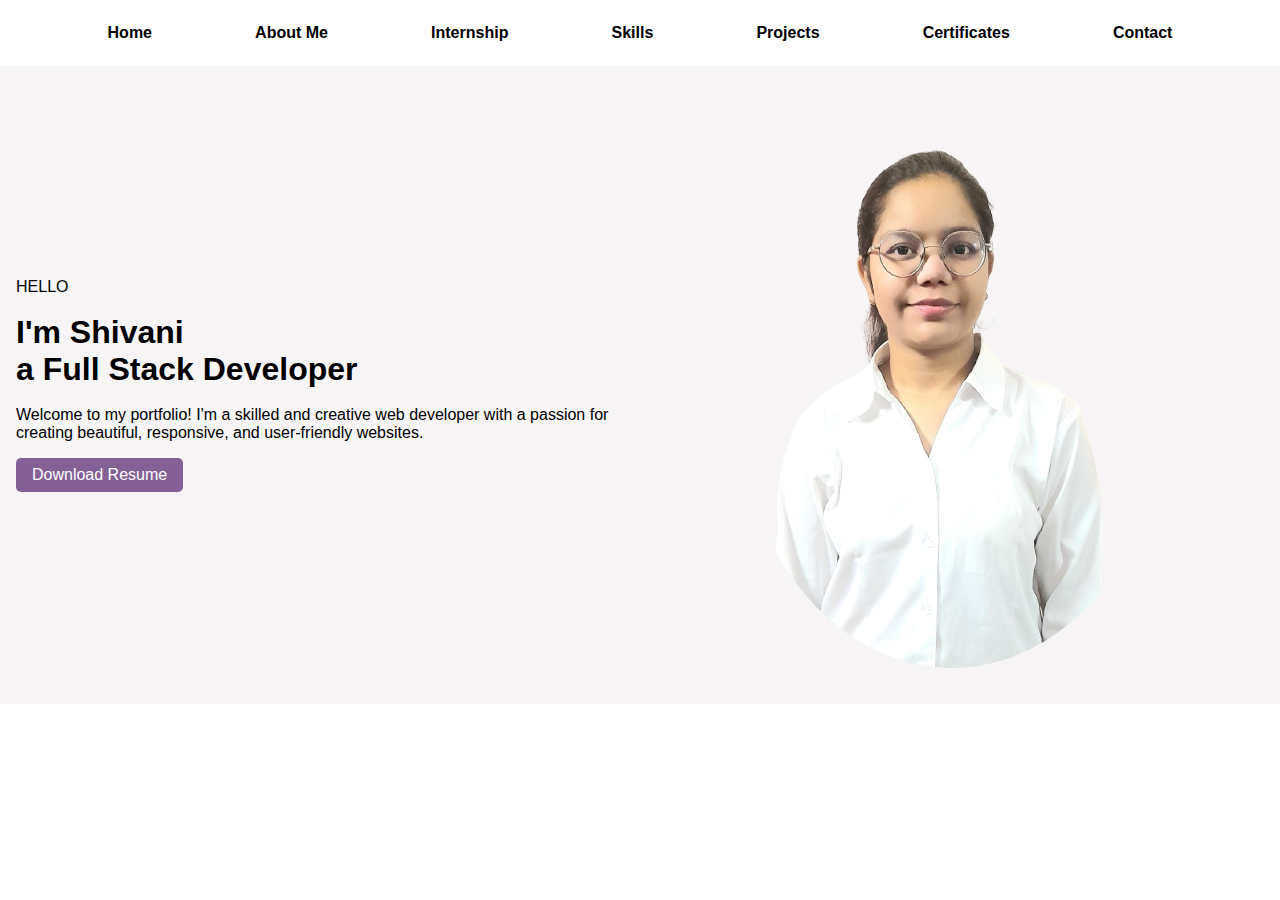
<file: MY_portfolio_Code/index.html>
<!DOCTYPE html>
<html lang="en">
<head>
    <meta charset="UTF-8">
    <meta name="viewport" content="width=device-width, initial-scale=1.0">
    <title>Shivani Rathore's Portfolio</title>
    <link rel="stylesheet" href="style.css">
</head>

<body>
    <header>
        <nav>
            <ul class="nav-links">
                
                <li><a href="index.html">Home</a></li>
                <li><a href="about.html">About Me</a></li>
                <li><a href="internship.html">Internship</a></li>
                <li><a href="skills.html">Skills</a></li>
                <li><a href="projects.html">Projects</a></li>
                <li><a href="certificates.html">Certificates</a></li>
                <li><a href="contact.html">Contact</a></li>
            </ul>
        </nav>
    </header>
    <main>
        <section id="home" class="intro-section">
            <div class="content">
                <p>HELLO</p>
                <br>
          <h1>
            I'm <span>Shivani<br />a</span> Full Stack  Developer
          </h1>
          <br>
          <p>
            Welcome to my  portfolio! I'm  a skilled and
            creative web developer with a passion for creating beautiful,
            responsive, and user-friendly websites.
          </p>
                <a href="assets/Shivani_Rathore_Resume.pdf" class="resume-button" download>Download Resume</a>
            </div>
            <div class="image">
                <img src="assets/profile.jpg" alt="Shivani Rathore">
            </div>
        </section>
    </main>
</body>
</html>
</file>
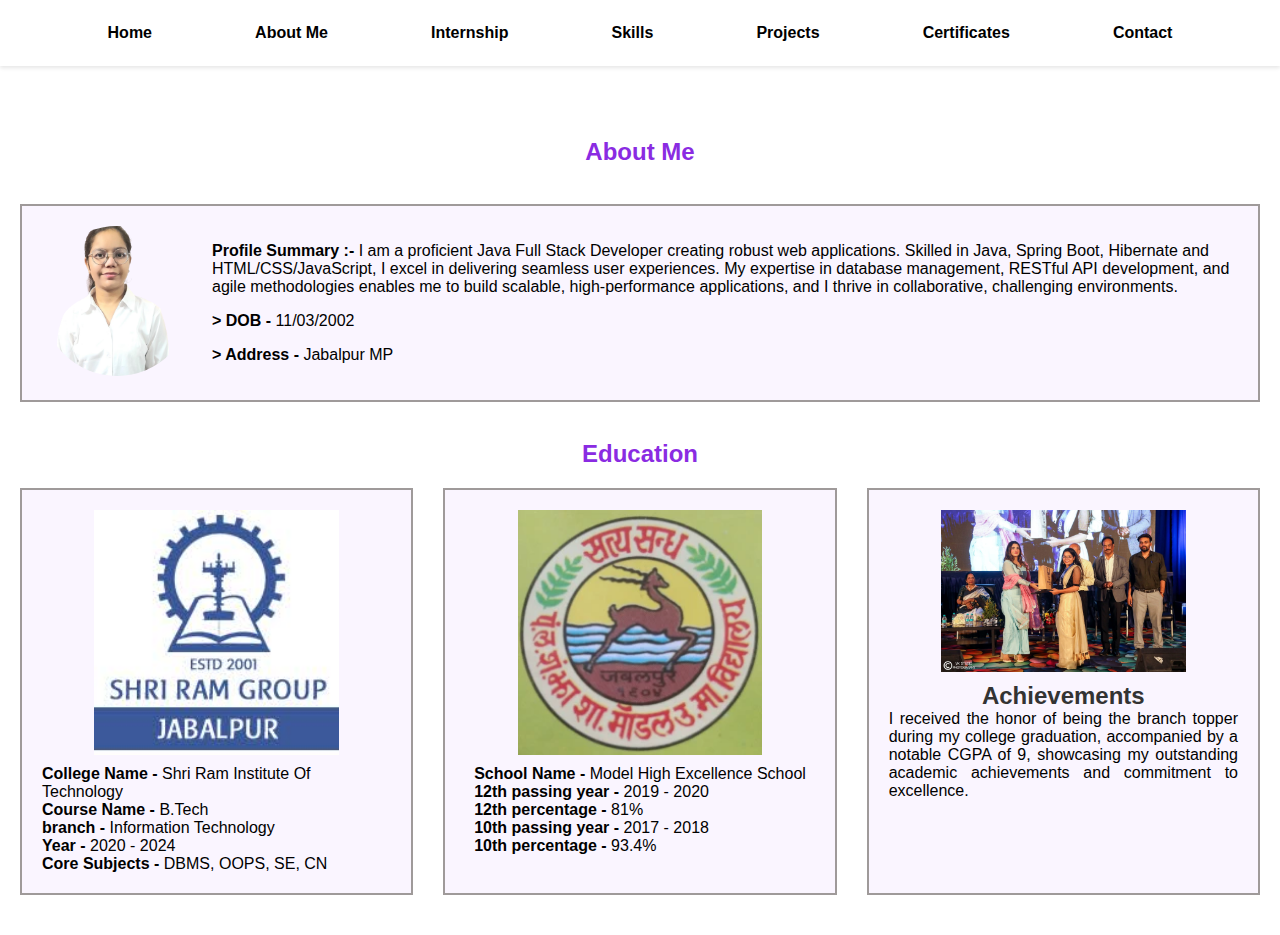
<file: MY_portfolio_Code/about.html>
<!DOCTYPE html>
<html lang="en">
<head>
    <meta charset="UTF-8">
    <meta name="viewport" content="width=device-width, initial-scale=1.0">
    <title>Portfolio - About Me</title>
    <link rel="stylesheet" href="style.css">
</head>

<body>
  <header>
        <nav>
            <ul class="nav-links">
                
                <li><a href="index.html">Home</a></li>
                <li><a href="about.html">About Me</a></li>
                <li><a href="internship.html">Internship</a></li>
                <li><a href="skills.html">Skills</a></li>
                <li><a href="projects.html">Projects</a></li>
                <li><a href="certificates.html">Certificates</a></li>
                <li><a href="contact.html">Contact</a></li>
            </ul>
        </nav>
    </header>
    <br>
    <br>
    <!-- My Info Section -->
     <br>
     <br>
     <h2 style="color: blueviolet;"><center><b>About Me</b></center></h2>
     <br>
    <section class="my-info">
        <div class="my-info-box">
            <center><img src="assets/profile.jpg" alt="Your Image" class="my-image"></center>
            <div class="my-details">
                <p><b>Profile Summary :-</b> I am a proficient Java Full Stack Developer creating robust web applications. Skilled in Java, Spring Boot, Hibernate and HTML/CSS/JavaScript, I excel in delivering seamless user experiences. My expertise in database management, RESTful API development, and agile methodologies enables me to build scalable, high-performance applications, and I thrive in collaborative, challenging environments.</p>
                <p> <b> > DOB - </b> 11/03/2002</p>
                <p> <b> > Address - </b> Jabalpur MP</p>
            </div>
        </div>
    </section>
<br>
<h2 style="color: blueviolet;"><center><b>Education</b></center></h2>
    <!-- Academics Section -->
    <section class="academics">
        <div class="academic-item">
            <img src="assets/college_image.jpg" alt="College Image" class="academic-image">
            <div class="academic-info">
                <p><b>College Name - </b> Shri Ram Institute Of Technology</p>
                <p><b>Course Name - </b> B.Tech</p>
                <p><b>branch - </b> Information Technology</p>
                <p><b>Year - </b>2020 - 2024</p>
                <p><b>Core Subjects - </b> DBMS, OOPS, SE, CN</p>
            </div>
        </div>
        <div class="academic-item">
            <img src="assets/school.png" alt="School Image" class="academic-image">
            <div class="academic-info">
                <p><b>School Name - </b> Model High Excellence School</p>
                <p><b>12th passing year - </b> 2019 - 2020</p>
                <p><b>12th percentage - </b> 81%</p>
                <p><b>10th passing year - </b> 2017 - 2018</p>
                <p><b>10th percentage - </b> 93.4%</p>
            </div>
        </div>
        <div class="academic-item">
            <img src="assets/award1.jpg" alt="Achievement Image" class="academic-image">
            <div class="academic-info">
                <h2>Achievements</h2>
                <p align="justify">I received the honor of being the branch topper during my college graduation, accompanied by a notable CGPA of 9, showcasing my outstanding academic achievements and commitment to excellence.</p>
            </div>
        </div>
    </section>
</body>
</html>
</file>
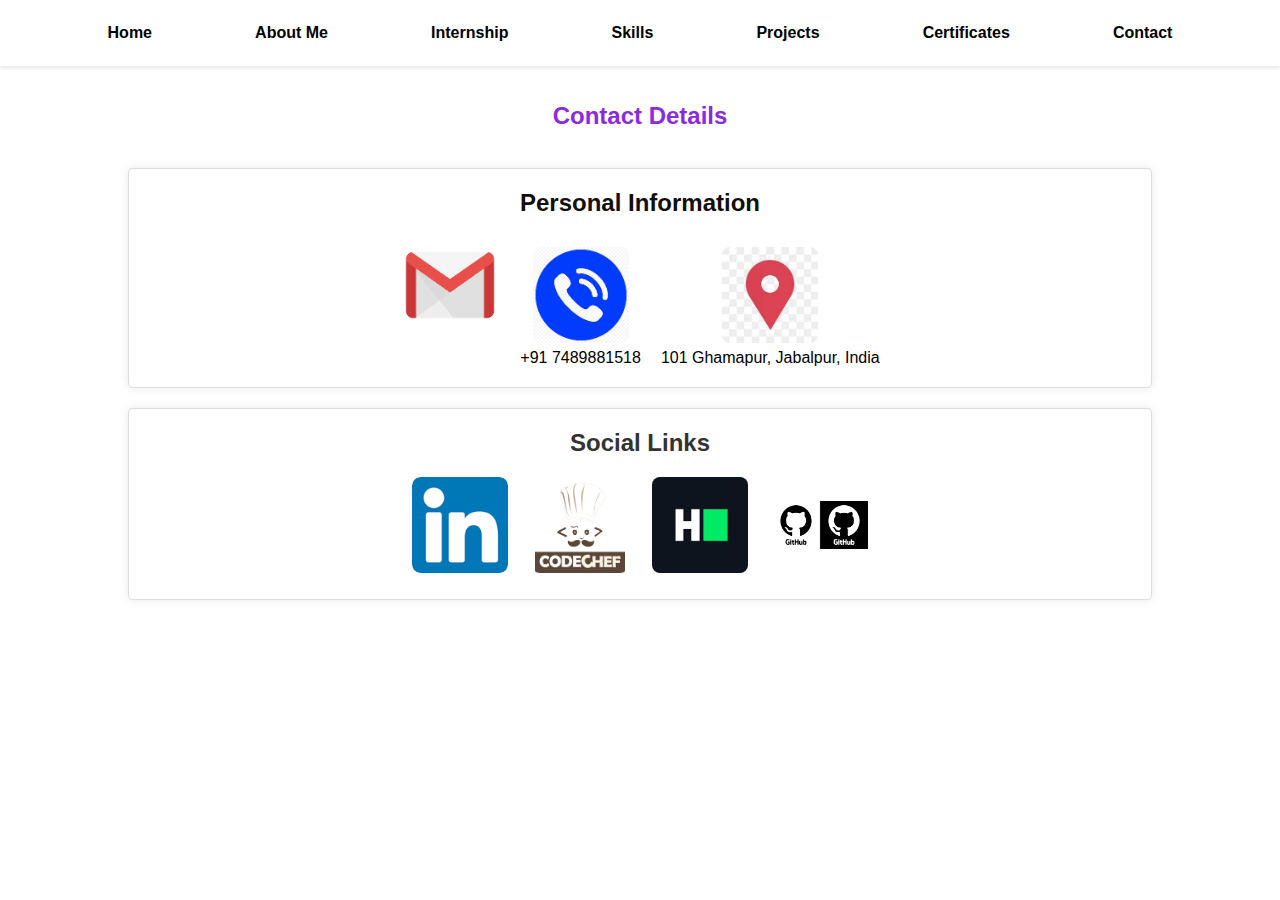
<file: MY_portfolio_Code/contact.html>
<!DOCTYPE html>
<html lang="en">
<head>
    <meta charset="UTF-8">
    <meta name="viewport" content="width=device-width, initial-scale=1.0">
    <title>Shivani Rathore's Portfolio</title>
    <link rel="stylesheet" href="style.css">
</head>

<body>
    <header>
        <nav>
            <ul class="nav-links">
                
                <li><a href="index.html">Home</a></li>
                <li><a href="about.html">About Me</a></li>
                <li><a href="internship.html">Internship</a></li>
                <li><a href="skills.html">Skills</a></li>
                <li><a href="projects.html">Projects</a></li>
                <li><a href="certificates.html">Certificates</a></li>
                <li><a href="contact.html">Contact</a></li>
            </ul>
        </nav>
    </header>
    <br /><br />
    <h2 style="color: blueviolet;"><center><b>Contact Details</b></center></h2>
    <br>
    <div class="container">
      <div class="box" id="contact-info">
        <h2 style="color: rgb(18, 15, 11);"><center><b>Personal Information</b></center></h2>
        <br>
        <div class="contact-content">
          <a href="mailto:shivani.03rathore@gmail.com">
            <img src="assets/gmail.png" alt="Email" />
          </a>
          
          <div class="info">
            <a href="#">
              <img src="assets/phone.png" alt="Mobile" />
            </a>
            <p>+91 7489881518</p>
          </div>
          <div class="info">
            <a href="#">
              <img src="assets/location.jpg" alt="Address" />
            </a>
            <p>101 Ghamapur, Jabalpur, India</p>
          </div>
        </div>
      </div>
      <div class="box" id="social-links">
        <h2>Social Links</h2>
        <br>
        <div class="contact-content">
          <a href="https://www.linkedin.com/in/shivani-profile" target="_blank">
            <img src="assets/linkedin.png" alt="LinkedIn" />
          </a>
          <a href="https://www.codechef.com/users/shivani-profile" target="_blank">
            <img src="assets/codechef.png" alt="CodeChef" />
          </a>
          <a href="https://www.hackerrank.com/shivani-profile" target="_blank">
            <img src="assets/hackerrank.png" alt="HackerRank" />
          </a>
          <a href="https://github.com/shivani-profile" target="_blank">
            <img src="assets/github.png" alt="GitHub" />
          </a>
        </div>
      </div>
    </div>
  </body>
</html>
</file>
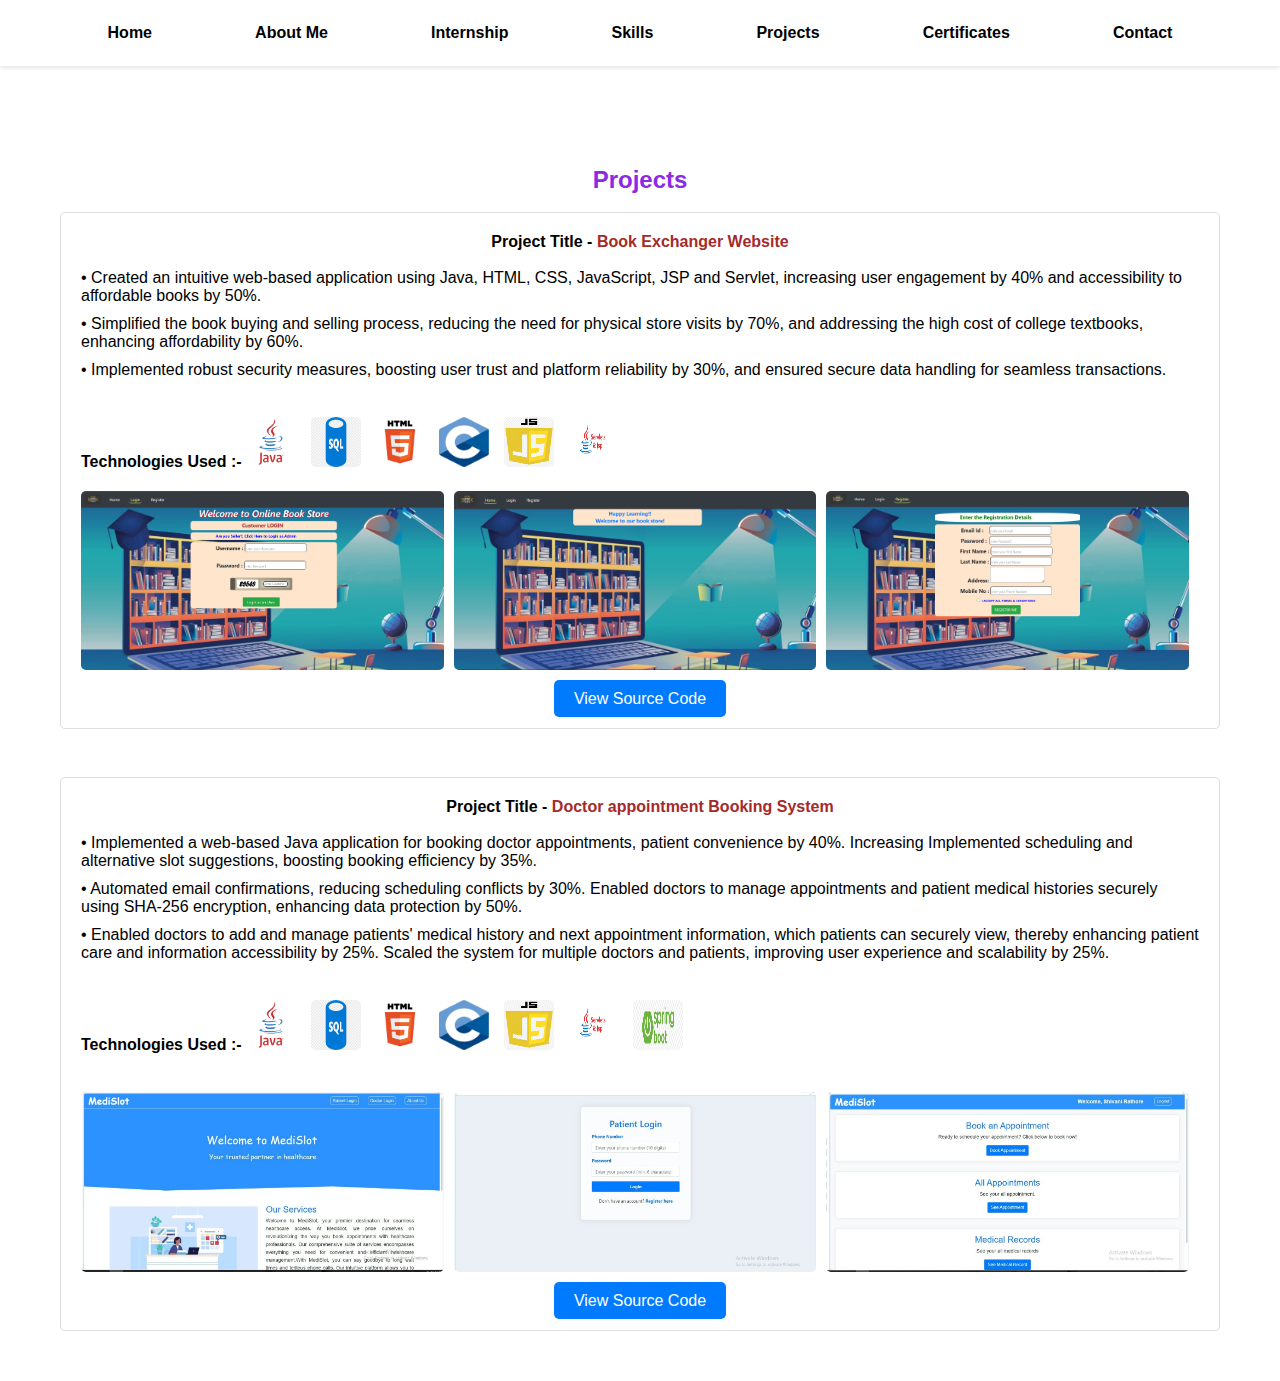
<file: MY_portfolio_Code/projects.html>
<!DOCTYPE html>
<html lang="en">
<head>
    <meta charset="UTF-8">
    <meta name="viewport" content="width=device-width, initial-scale=1.0">
    <title>Shivani Rathore's Portfolio</title>
    <link rel="stylesheet" href="style.css">
</head>

<body>
    <header>
        <nav>
            <ul class="nav-links">
                
                <li><a href="index.html">Home</a></li>
                <li><a href="about.html">About Me</a></li>
                <li><a href="internship.html">Internship</a></li>
                <li><a href="skills.html">Skills</a></li>
                <li><a href="projects.html">Projects</a></li>
                <li><a href="certificates.html">Certificates</a></li>
                <li><a href="contact.html">Contact</a></li>
            </ul>
        </nav>
    </header>
<div class="content-wrapper">
  <h2 style="color: blueviolet;"><center><b>Projects</b></center></h2>
    <br>
    <section class="project-section">
      <div class="project-container">
        <center><p><b>Project Title - <span style="color: brown;">Book Exchanger Website</span> </b></p></center>
        <br>
        
        <div class="project-description">
          
          <p>• Created an intuitive web-based application using Java, HTML, CSS, JavaScript, JSP and Servlet, increasing user engagement by 40% and accessibility to affordable books by 50%.</p>
          <p>• Simplified the book buying and selling process, reducing the need for physical store visits by 70%, and addressing the high cost of college textbooks, enhancing affordability by 60%.</p>
          <p>• Implemented robust security measures, boosting user trust and platform reliability by 30%, and ensured secure data handling for seamless transactions. </p>
        </div>
        <br>
        <div class="project-technologies">
          <b>Technologies Used :- </b>
          <img src="assets/java-logo-1.png" alt="Java">
          <img src="assets/sqllogo.png" alt="SQL">
          <img src="assets/html.png" alt="HTML">
          <img src="assets/ccc-fotor-bg-remover-2023062981250.png" alt="CSS">
          <img src="assets/javascripttttt.jpg" alt="JavaScript">
          <img src="assets/jsp_servlet.jpg" alt="JSP_Servlet">
        </div>
        <div class="project-gallery">
          <img src="assets/login.png" alt="Project 1 Image 1">
          <img src="assets/front.png" alt="Project 1 Image 2">
          <img src="assets/userrsistration.png" alt="Project 1 Image 3">
        </div>
        <div class="project-source-code">
          <a href="https://github.com/codershivi123/BookExchnager" target="_blank">View Source Code</a>
        </div>
      </div>
    </section>
<br>
    <section class="project-section">
      <div class="project-container">
        <center><p><b>Project Title - <span style="color: brown;">Doctor appointment Booking System </span> </b></p></center>
        <br>
        <div class="project-description">
          
          <p>• Implemented a web-based Java application for booking doctor appointments, patient convenience by 40%. Increasing Implemented scheduling and alternative slot suggestions, boosting booking efficiency by 35%.</p> 
          <p>• Automated email confirmations, reducing scheduling conflicts by 30%. Enabled doctors to manage appointments and patient medical histories securely using SHA-256 encryption, enhancing data protection by 50%.</p>   
          <p>• Enabled doctors to add and manage patients' medical history and next appointment information, which patients can securely view, thereby enhancing patient care and information accessibility by 25%. Scaled the system for multiple doctors and patients, improving user experience and scalability by 25%.  </p>
        </div>
        <br>
        <div class="project-technologies">
          <b>Technologies Used :- </b>
          <img src="assets/java-logo-1.png" alt="Java">
          <img src="assets/sqllogo.png" alt="SQL">
          <img src="assets/html.png" alt="HTML">
          <img src="assets/ccc-fotor-bg-remover-2023062981250.png" alt="CSS">
          <img src="assets/javascripttttt.jpg" alt="JavaScript">
          <img src="assets/jsp_servlet.jpg" alt="JSP_Servlet">
          <img src="assets/springboot.png" alt="Spring Boot">
          
        </div>
        <br>
        <div class="project-gallery">
          <img src="assets/Frong_page_DA.jpg" alt="Project 2 Image 1">
          <img src="assets/petient_registreation.jpg" alt="Project 2 Image 2">
          <img src="assets/Book_appointment.jpg" alt="Project 2 Image 3">
        </div>
        <div class="project-source-code">
          <a href="https://github.com/codershivi123/mediSlot" target="_blank">View Source Code</a>
        </div>
      </div>
    </section>
  </div>
</body>
</html>
</file>
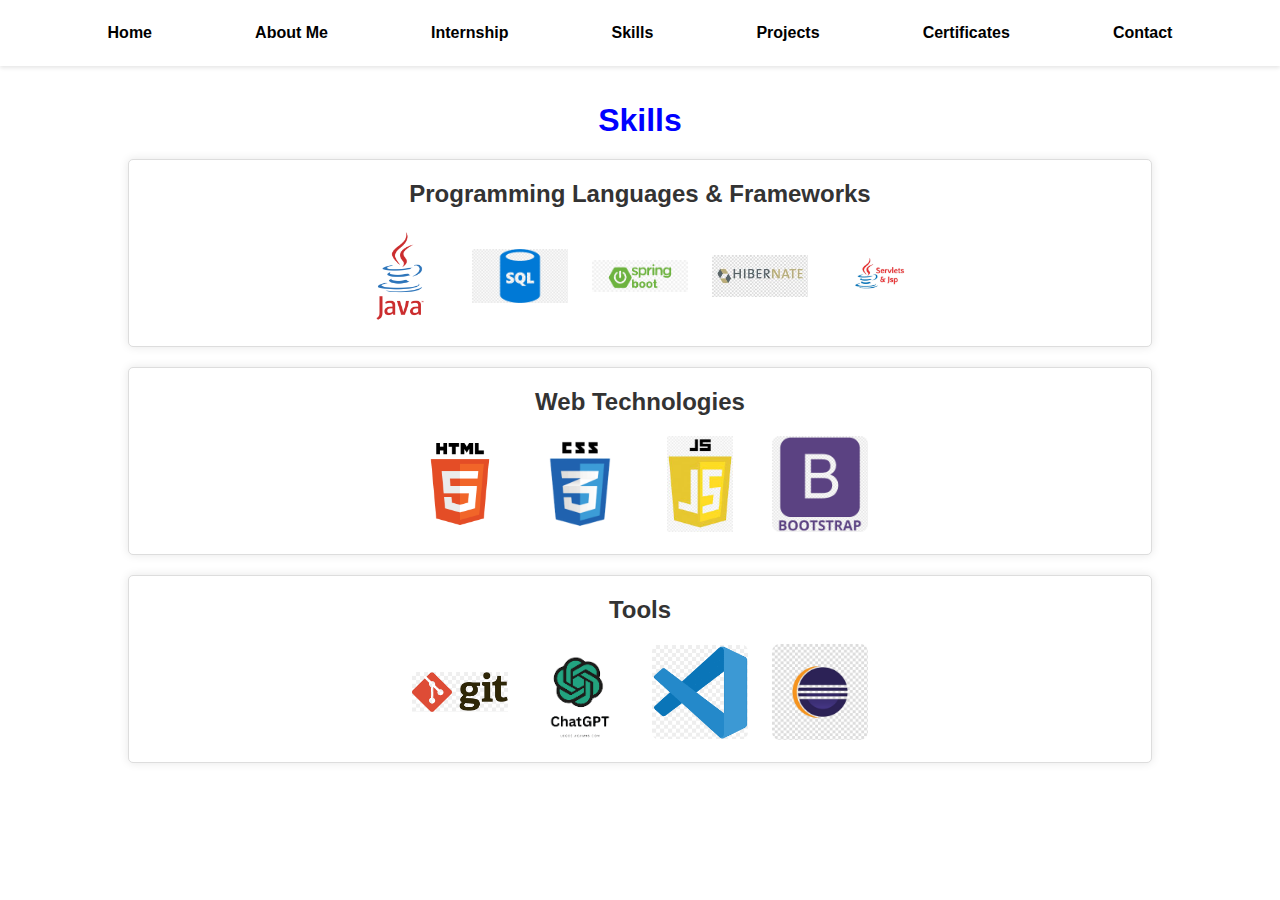
<file: MY_portfolio_Code/skills.html>
<!DOCTYPE html>
<html lang="en">
<head>
    <meta charset="UTF-8">
    <meta name="viewport" content="width=device-width, initial-scale=1.0">
    <title>Shivani Rathore's Portfolio</title>
    <link rel="stylesheet" href="style.css">
</head>

<body>
    <header>
        <nav>
            <ul class="nav-links">
                
                <li><a href="index.html">Home</a></li>
                <li><a href="about.html">About Me</a></li>
                <li><a href="internship.html">Internship</a></li>
                <li><a href="skills.html">Skills</a></li>
                <li><a href="projects.html">Projects</a></li>
                <li><a href="certificates.html">Certificates</a></li>
                <li><a href="contact.html">Contact</a></li>
            </ul>
        </nav>
    </header>
    <br><br>
    <h1 id="skills"><span style="color: blue;"><center>Skills</center></span></h1>
    <div class="container">
        <div class="box" id="programming-languages">
            <h2>Programming Languages & Frameworks</h2>
            <br>
            <div class="skills-content">
                <img src="assets/java-logo-1.png" alt="Java">
                <img src="assets/sqllogo.png" alt="SQL">
                <img src="assets/springboot.png" alt="Spring Boot">
                <img src="assets/hibernet.jpg" alt="Hibernate">
                <img src="assets/jsp_servlet.jpg" alt="JSP & Servlet">
            </div>
        </div>
        <div class="box" id="web-technologies">
            <h2>Web Technologies</h2>
            <br>
            <div class="skills-content">
                <img src="assets/html.png" alt="HTML5">
                <img src="assets/csssss-fotor-bg-remover-2023062982516.png" alt="CSS3">
                <img src="assets/javascripttttt.jpg" alt="JavaScript">
                <img src="assets/bootstrap.png" alt="Bootstrap">
            </div>
        </div>
        <div class="box" id="tools">
            <h2>Tools</h2>
            <br>
            <div class="skills-content">
                <img src="assets/git.png" alt="Git">
                <img src="assets/chartgpt.png" alt="ChatGPT">
                <img src="assets/vscode.png" alt="VSCode">
                <img src="assets/eclipse.jpg" alt="Eclipse">
            </div>
        </div>
    </div>
</body>
</html>
</file>
<file: MY_portfolio_Code/style.css>
/* NAvigation bar style start */
* {
    margin: 0;
    padding: 0;
    box-sizing: border-box;
}

body {
    font-family: Arial, sans-serif;
}

header {
    background-color: white;
    padding: 1em 0;
    box-shadow: 0 2px 4px rgba(0, 0, 0, 0.1);
}

nav {
    max-width: 1200px;
    margin: 0 auto;
    padding: 0 1em;
}

.nav-links {
    list-style: none;
    display: flex;
    justify-content: space-around;
}

.nav-links li {
    padding: 0.5em;
}

.nav-links a {
    text-decoration: none;
    color: black;
    font-weight: bold;
    transition: color 0.3s;
}

.nav-links a:hover {
    color: #ffb6408c; /* Change this to your desired hover color */
}

@media (max-width: 768px) {
    .nav-links {
        flex-direction: column;
        align-items: center;
    }
}

/* NAvigation bar style end */

/* index.html style start */
.intro-section {
    display: flex;
    flex-direction: column;
    align-items: center;
    justify-content: center;
    text-align: center;
    background-color: rgb(247, 245, 246);
    padding: 2em 1em;
}

.intro-section .content {
    max-width: 600px;
}

.intro-section .resume-button {
    display: inline-block;
    padding: 0.5em 1em;
    margin-top: 1em;
    background-color: #836197; /* Change this to your desired button color */
    color: white;
    text-decoration: none;
    border-radius: 5px;
    transition: background-color 0.3s;
}

.intro-section .resume-button:hover {
    background-color: #1e39e9; /* Change this to your desired hover color */
}

.intro-section .image {
    margin-top: 2em;
}

.intro-section .image img {
    max-width: 100%;
    height: auto;
    border-radius: 50%;
}

@media (min-width: 768px) {
    .intro-section {
        flex-direction: row;
        text-align: left;
    }

    .intro-section .content,
    .intro-section .image {
        flex: 1;
    }

    .intro-section .content {
        max-width: none;
    }

    .intro-section .image {
        margin-top: 0;
        text-align: center;
    }
}
/* index.html style end */

/* about page style start */
/* My Info Section */
.my-info {
    width: 100%;
    padding: 20px;
}

.my-info-box {
    border: 2px solid rgb(159, 154, 154);
    display: flex;
    padding: 20px;
    width: 100%;
    box-sizing: border-box;
    background-color: #faf5ff;
    align-items: center; /* Align items vertically center */
    flex-wrap: wrap; /* Allow wrapping for smaller screens */
}

.my-image {
    width: 150px;
    height: 150px;
    border-radius: 50%;
    object-fit: cover;
    margin-right: 20px;
    flex-shrink: 0; /* Prevent image from shrinking */
}

.my-details {
    display: flex;
    flex-direction: column;
    justify-content: center;
    flex: 1; /* Allow details to take up remaining space */
}

.my-details p {
    margin: 0.5em 0;
    font-size: 1rem; /* Adjust font size to be responsive */
}

/* Academics Section */
.academics {
    width: 100%;
    display: flex;
    flex-wrap: wrap; /* Allow wrapping for smaller screens */
    justify-content: space-between;
    padding: 20px;
    box-sizing: border-box;
}

.academic-item {
    border: 2px solid rgb(159, 154, 154);
    width: calc(33.333% - 20px); /* Adjust width to fit three items per row, accounting for spacing */
    padding: 20px;
    box-sizing: border-box;
    display: flex;
    flex-direction: column;
    align-items: center;
    background-color: #faf5ff;
    margin-bottom: 20px; /* Space between rows */
}

.academic-image {
    width: 70%;
    height: auto; /* Maintain aspect ratio */
    margin-bottom: 10px;
}

/* Responsive Adjustments */
@media (max-width: 768px) {
    .my-info-box {
        flex-direction: column;
        align-items: center; /* Center content for smaller screens */
    }

    .my-image {
        margin-right: 0;
        margin-bottom: 20px; /* Space between image and details */
    }

    .academics {
        flex-direction: column; /* Stack items vertically for smaller screens */
        align-items: center; /* Center content */
    }

    .academic-item {
        width: 90%; /* Full width for smaller screens */
    }

    .academic-info {
        text-align: center; /* Center text for smaller screens */
    }

    .academic-info p {
        font-size: 0.9rem; /* Adjust font size to fit smaller screens */
    }
}
/* about page style end */

/* Internship Page Specific Styles */
/* Internship Info Section */
.internship-info {
    display: flex;
    flex-wrap: wrap;
    margin-bottom: 30px;
}

.info-left img {
    max-width: 100%;
    height: auto;
}

.info-right {
    display: flex;
    flex-direction: column;
    justify-content: center;
}

.info-right p, .info-right ul {
    margin: 0.5em 0;
}

.technologies {
    display: flex;
    flex-wrap: wrap; /* Wrap icons for smaller screens */
    align-items: center;
}

.technologies .tech-icon {
    width: 70px;
    height: 70px;
    margin: 10px; /* Add margin to space out icons */
}

/* Responsive Adjustments */
@media (max-width: 768px) {
    .internship-info {
        flex-direction: column;
        align-items: center;
    }

    .info-left, .info-right {
        width: 100%;
        text-align: center;
    }

    .technologies {
        justify-content: center;
    }

    .technologies .tech-icon {
        margin: 10px;
    }
}
/* Internship Page Specific Styles end */

/* Skills page style start */
/* Skills Section */
.container {
    width: 80%;
    margin: 0 auto;
    padding-top: 20px;
}

.box {
    background-color: #fff;
    border: 1px solid #ddd;
    border-radius: 5px;
    padding: 20px;
    margin-bottom: 20px;
    box-shadow: 0 0 10px rgba(0, 0, 0, 0.1);
}

h2 {
    text-align: center;
    color: #333;
}

.skills-content {
    display: flex;
    flex-wrap: wrap;
    justify-content: center;
    gap: 20px;
}

.skills-content img {
    width: 100px;
    height: 100px;
    object-fit: contain;
    transition: transform 0.3s, border 0.3s;
    border: 2px solid transparent;
    border-radius: 10px;
}

.skills-content img:hover {
    transform: translateY(-10px);
    border: 2px solid #333;
}

/* Responsive Adjustments */
@media (max-width: 768px) {
    .container {
        width: 90%;
        padding: 10px;
    }

    .box {
        padding: 15px;
    }

    .skills-content img {
        width: 80px;
        height: 80px;
    }
}
/* Skills page style end */

/* Project page style start */
.content-wrapper {
    max-width: 1200px;
    margin: 0 auto;
    padding: 2em 1em;
}

.project-section {
    margin-bottom: 30px;
}

.project-container {
    background-color: #fff;
    border: 1px solid #ddd;
    border-radius: 5px;
    padding: 20px;
    overflow: hidden;
}

.project-description {
    margin-bottom: 20px;
}

.project-description p {
    margin-bottom: 10px;
}

.project-technologies {
    margin-bottom: 20px;
}

.project-technologies img {
    width: 50px;
    height: 50px;
    margin-right: 10px;
    border-radius: 5px;
}

.project-gallery {
    display: flex;
    flex-wrap: wrap;
    gap: 10px;
    margin-bottom: 20px;
}

.project-gallery img {
    width: calc(33.333% - 10px);
    border-radius: 5px;
}

.project-source-code {
    text-align: center;
}

.project-source-code a {
    text-decoration: none;
    color: #fff;
    background-color: #007bff;
    padding: 10px 20px;
    border-radius: 5px;
    transition: background-color 0.3s;
}

.project-source-code a:hover {
    background-color: #0056b3;
}

/* Responsive Adjustments */
@media (max-width: 768px) {
    .project-gallery img {
        width: calc(50% - 10px);
    }
}

@media (max-width: 480px) {
    .project-gallery img {
        width: 100%;
    }
}
/* Project page style end */

/* Certificates page style start */
.certificates-container {
    max-width: 1200px;
    margin: 0 auto;
    padding: 1em;
    display: flex;
    flex-wrap: wrap;
    justify-content: space-around;
}

.certificate {
    width: 45%;
    margin-bottom: 20px;
}

@media (max-width: 768px) {
    .certificate {
        width: 100%;
    }
}
/* Certificates page style end */

/* Contact page style start */
.contact-content {
    display: flex;
    flex-wrap: wrap;
    justify-content: center;
    gap: 20px;
}

.contact-content img {
    width: 100px;
    height: 100px;
    object-fit: contain;
    transition: transform 0.3s, border 0.3s;
    border: 2px solid transparent;
    border-radius: 10px;
}

.contact-content img:hover {
    transform: translateY(-10px);
    border: 2px solid #333;
}

.contact-content .info {
    text-align: center;
    margin-top: 10px;
}

.content-wrapper {
    padding: 100px 20px 20px;
    max-width: 1200px;
    margin: 0 auto;
}

@media (max-width: 768px) {
    .contact-content img {
        width: 80px;
        height: 80px;
    }

    .box {
        padding: 10px;
    }
}

@media (max-width: 480px) {
    .contact-content img {
        width: 60px;
        height: 60px;
    }
}
/* Contact page style end */
</file>
